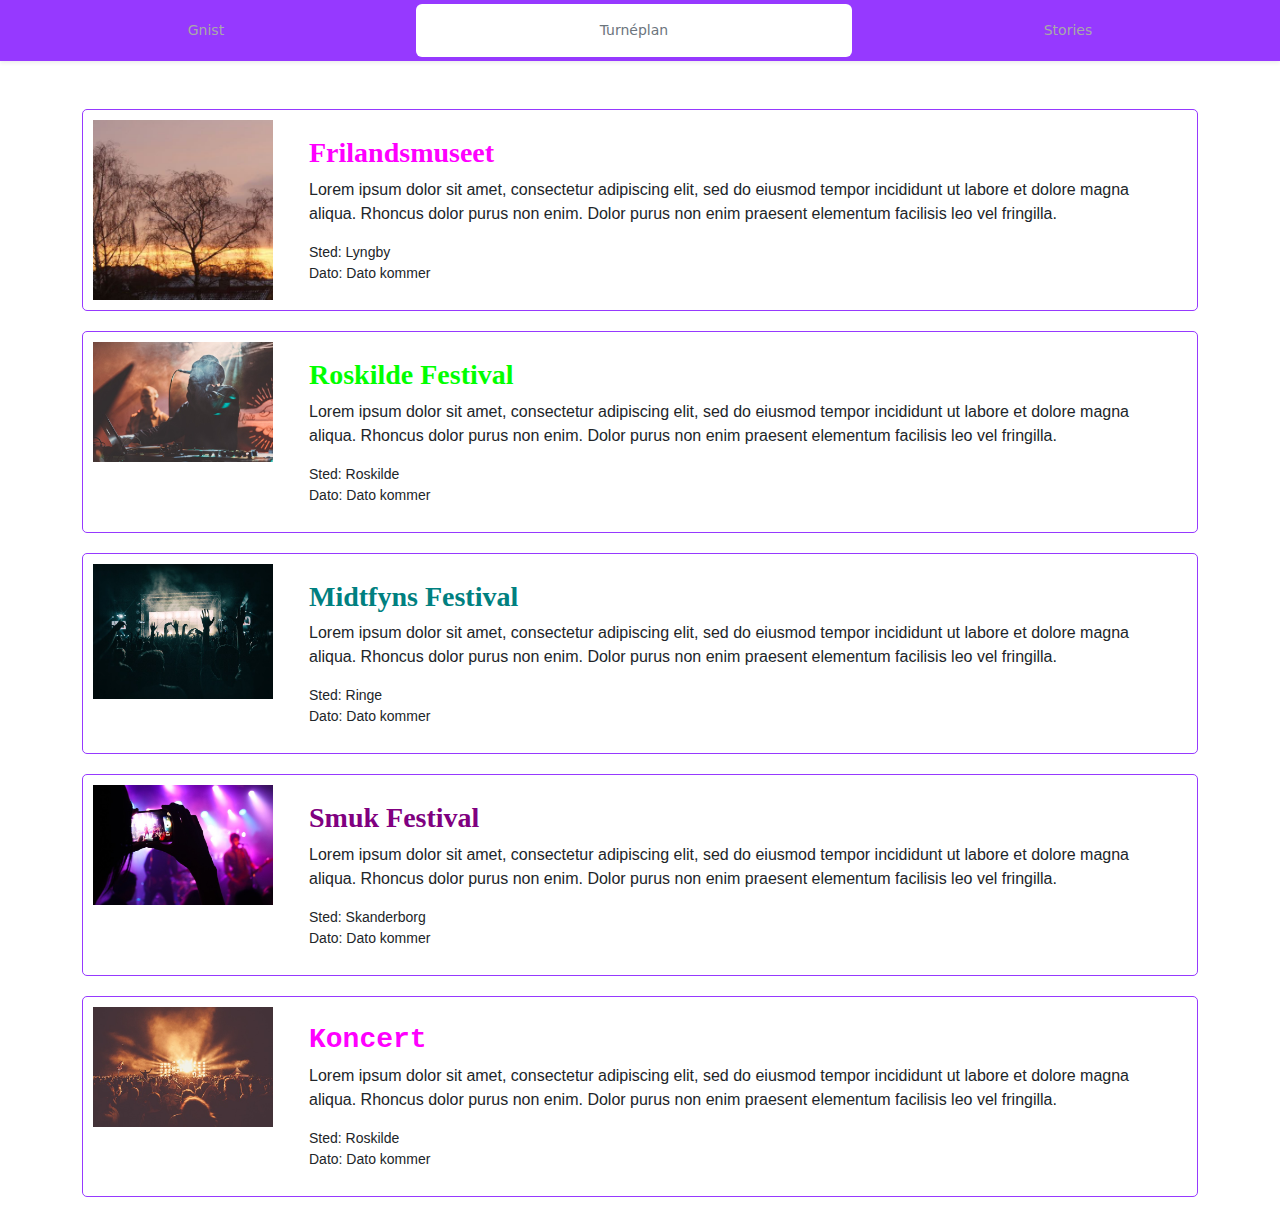
<file: calendar.htm>
<!DOCTYPE html>
<html lang="en">
<head>
    <meta charset="UTF-8">
    <meta name="description" content="Events og samarbejde på tværs">
    <meta name="keywords" content="events, samarbejde, tec, erhverv, erhvervsuddannelse, uddannelse, lærling, ung">
    <meta name="author" content="TEC">
    <meta name="viewport" content="width=device-width, initial-scale=1.0">

    <link href="https://cdn.jsdelivr.net/npm/bootstrap@5.2.3/dist/css/bootstrap.min.css" rel="stylesheet">
    <link href="css/coolstyle.css" rel="stylesheet">
    <link href="css/navbar.css" rel="stylesheet">
    <link href="css/calendar.css" rel="stylesheet">


    <title>Kalender</title>

</head>
<body onload="init()">
     <ul class="nav nav-pills nav-fill gap-2 p-1 small shadow-sm" id="pillNav2" role="tablist">
        <li class="nav-item" role="presentation">
            <button class="nav-link" id="home-tab2" data-bs-toggle="tab" type="button" role="tab" aria-selected="false"><a href="index.html" class="nav-link">Gnist</a></button>
        </li>
        <li class="nav-item" role="presentation">
            <button class="nav-link active" id="calendar-tab2" data-bs-toggle="tab" type="button" role="tab" aria-selected="true"><a href="calendar.htm" class="nav-link active">Turnéplan</a></button>
        </li>
        <li class="nav-item" role="presentation">
            <button class="nav-link" id="stories-tab2" data-bs-toggle="tab" type="button" role="tab" aria-selected="false"><a href="stories.htm" class="nav-link">Stories</a></button>
        </li>
    </ul>

    <br />
    <br />
    <div class="container" id="calendarContainer"></div>

    <script>
        function loadJSON(callback) {
            var xobj = new XMLHttpRequest();
            xobj.overrideMimeType("application/json");
            xobj.open('GET', 'data.json', true);
            xobj.onreadystatechange = function () {
                if (xobj.readyState == 4 && xobj.status == "200") {
                    callback(xobj.responseText);
                }
            };
            xobj.send(null);
        }

        function init() {
            loadJSON(function (response) {
                // Parse JSON string into object
                var jsonData = JSON.parse(response);

                // Get the container element where we want to display the data
                var calendarContainer = document.getElementById("calendarContainer");

                // Loop through the JSON data and create HTML elements to display it where item is child
                jsonData.forEach(function (item) {
                    var card = document.createElement('div'); //creating a new div element and assigning it a CSS class of 'card', used for styling purpose
                    card.classList.add('card');

                    //First column
                    var col1 = document.createElement('div');
                    col1.classList.add('col-md-2');
                    //The image
                    var imageContainer = document.createElement('div');
                    imageContainer.classList.add('image-container');
                    var image = document.createElement('img');
                    image.src = 'images/' + item.Picture;
                    image.alt = item.Text;
                    image.classList.add('img-fluid');
                    imageContainer.appendChild(image);
                    //imageContainer is a child to col1 and col1 is a child to card. Image is to be within the column 1 which is within the card, that holds two columns.
                    col1.appendChild(imageContainer);
                    card.appendChild(col1);

                    //Second column
                    var col2 = document.createElement('div');
                    col2.classList.add('col-md-8');

                    //Body for second column
                    var cardBody = document.createElement('div');
                    cardBody.classList.add('card-body');

                    //Title text
                    var title = document.createElement('h3');
                    title.classList.add('card-title');
                    title.style.color = item.TextColor;
                    title.style.fontFamily = item.TitleFont;
                    title.textContent = item.Text;
                    cardBody.appendChild(title);

                    //Explanation
                    var explanation = document.createElement('p');
                    explanation.classList.add('card-text');
                    explanation.textContent = item.Explanation;
                    cardBody.appendChild(explanation);

                    //Place and date
                    var details = document.createElement('div');
                    details.classList.add('place-text');
                    details.innerHTML = 'Sted: ' + item.Place + '<br /> Dato: ' + item.Date;
                    cardBody.appendChild(details);

                    col2.appendChild(cardBody);
                    card.appendChild(col2);

                    calendarContainer.appendChild(card);
                });
            });
        }
    </script>
</body>
</html>
</file>
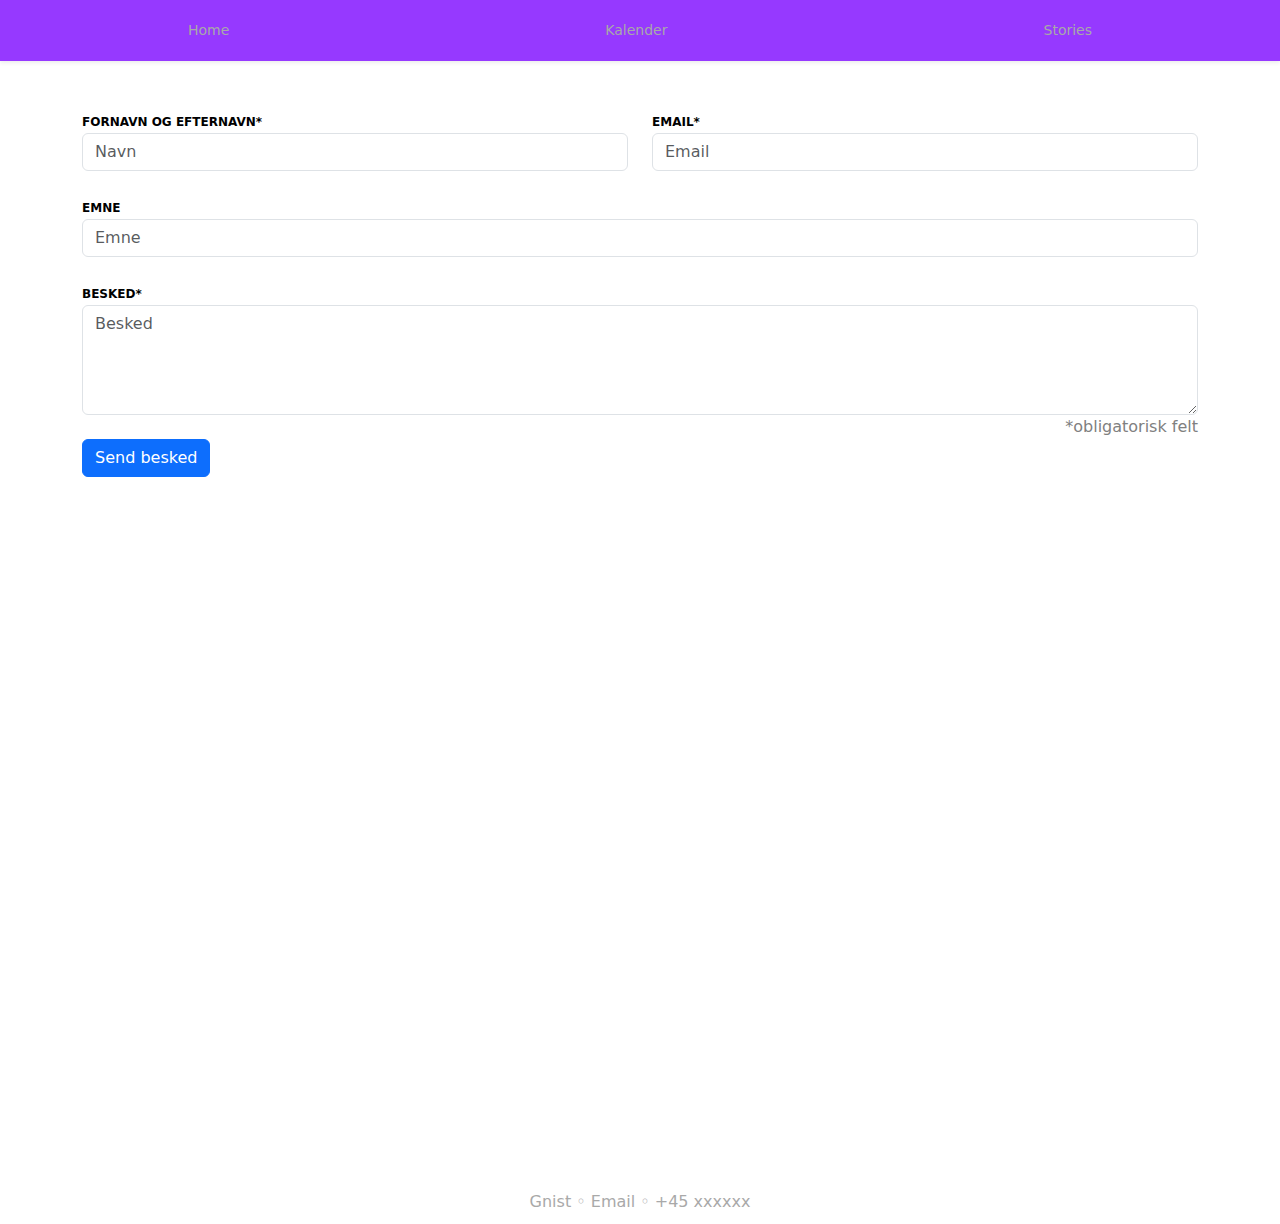
<file: contact.htm>
<!DOCTYPE html>
<html lang="da">
<head>
    <title>Kontakt</title>
    <meta charset="UTF-8">
    <meta name="description" content="Events og samarbejde på tværs">
    <meta name="keywords" content="events, samarbejde, tec, erhverv, erhvervsuddannelse, uddannelse, lærling, ung">
    <meta name="author" content="TEC">
    <meta name="viewport" content="width=device-width, initial-scale=1.0">
    <link href="https://cdn.jsdelivr.net/npm/bootstrap@5.2.3/dist/css/bootstrap.min.css" rel="stylesheet">
    <link href="css/coolstyle.css" rel="stylesheet">
    <link href="css/navbar.css" rel="stylesheet">


</head>
<body>
    <ul class="nav nav-pills nav-fill gap-2 p-1 small shadow-sm" id="pillNav2" role="tablist">
        <li class="nav-item" role="presentation">
            <button class="nav-link" id="home-tab2" data-bs-toggle="tab" type="button" role="tab" aria-selected="false"><a href="index.html" class="nav-link">Home</a></button>
        </li>
        <li class="nav-item" role="presentation">
            <button class="nav-link" id="calendar-tab2" data-bs-toggle="tab" type="button" role="tab" aria-selected="false"><a href="calendar.htm" class="nav-link">Kalender</a></button>
        </li>
        <li class="nav-item" role="presentation">
            <button class="nav-link" id="stories-tab2" data-bs-toggle="tab" type="button" role="tab" aria-selected="false"><a href="stories.htm" class="nav-link">Stories</a></button>
        </li>
    </ul>
      

<div class="container mt-5">
    <form method="POST" id="contactForm" name="contactForm" class="contactForm">
        <div class="row">
        <div class="col-md-6">
        <div class="form-group">
        <label class="label" for="name">Fornavn og Efternavn*</label>
        <input type="text" class="form-control" name="name" id="name" placeholder="Navn" required="required">
        <br>
        </div>
        </div>

        <div class="col-md-6">
        <div class="form-group">
        <label class="label" for="email">Email*</label>
        <input type="email" class="form-control" name="email" id="email" placeholder="Email" required="required">
        <br>
        </div>
        </div>

        <div class="col-md-12">
        <div class="form-group">
        <label class="label" for="subject">Emne</label>
        <input type="text" class="form-control" name="subject" id="subject" placeholder="Emne">
        <br>
        </div>
        </div>

        <div class="col-md-12">
        <div class="form-group">
        <label class="label" for="#">Besked*</label>
        <textarea name="message" class="form-control" id="message" cols="30" rows="4" placeholder="Besked" required="required"></textarea>
        <div style="color: gray; text-align: right;">*obligatorisk felt</div>
        </div>
        </div>
        <div class="col-md-12">
        <div class="form-group">
        <input type="submit" value="Send besked" class="btn btn-primary">
        <div class="submitting"></div>
        </div>
        </div>
        </div>
        </form>
<br><br>
<center>
    <div style="width: 100%"><iframe width="100%" height="600" frameborder="0" scrolling="no" marginheight="0" marginwidth="0" src="https://maps.google.com/maps?width=100%25&amp;height=600&amp;hl=en&amp;q=Telegrafvej%209+(Tec)&amp;t=&amp;z=14&amp;ie=UTF8&amp;iwloc=B&amp;output=embed"><a href="https://www.gps.ie/">gps vehicle tracker</a></iframe></div>
</center>
<br><br>
<div class="footer">
    Gnist ◦ <a href="mailto:">Email</a> ◦ <a href="tel:+45 xxxxxx">+45 xxxxxx</a>
</div>
</body>
</html>
</file>
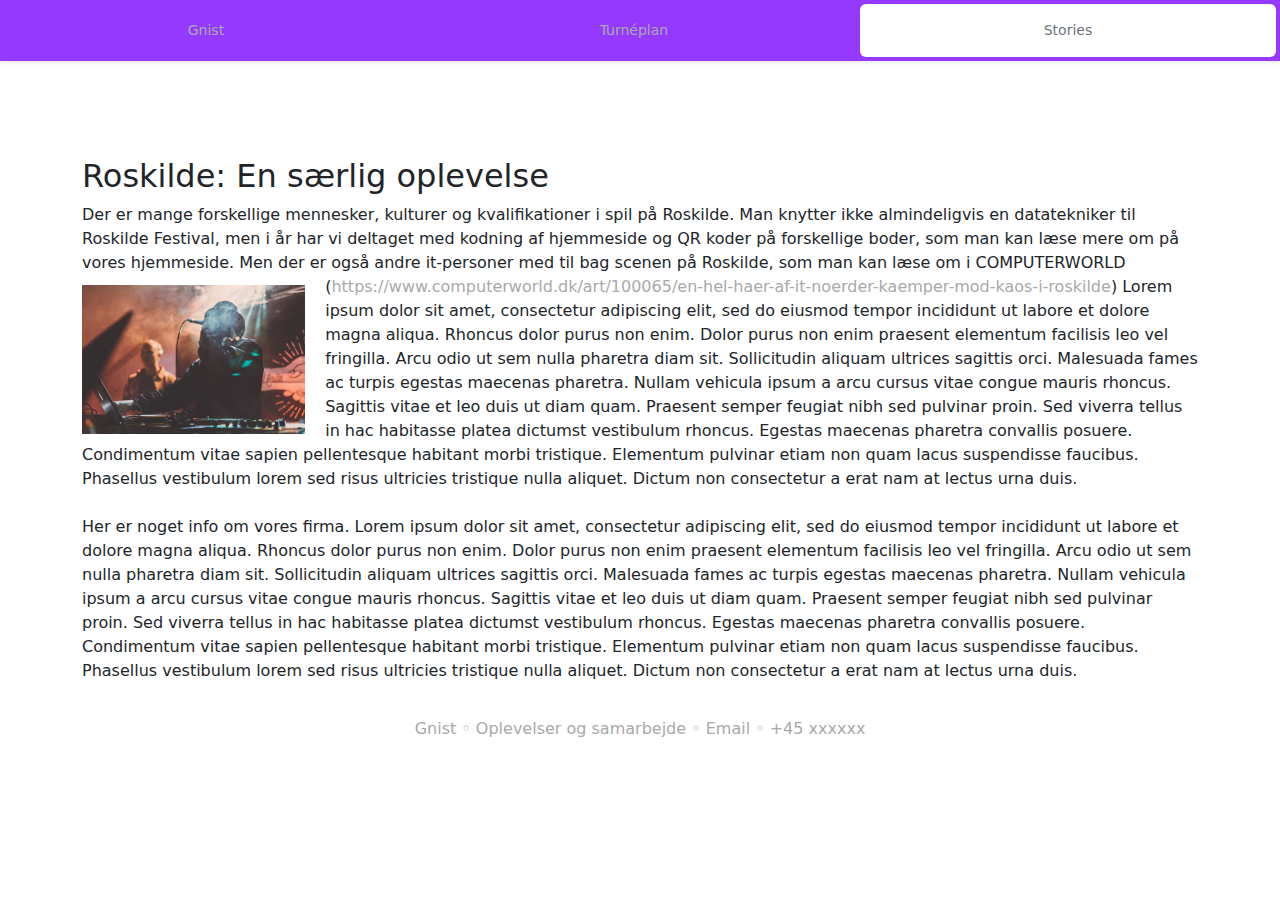
<file: stories.htm>
<!DOCTYPE html>
<html lang="da">
<head>
    <title>Stories</title>
    <meta charset="UTF-8">
    <meta name="description" content="Events og samarbejde på tværs">
    <meta name="keywords" content="events, samarbejde, tec, erhverv, erhvervsuddannelse, uddannelse, lærling, ung">
    <meta name="author" content="TEC">
    <meta name="viewport" content="width=device-width, initial-scale=1.0">

    <link href="https://cdn.jsdelivr.net/npm/bootstrap@5.2.3/dist/css/bootstrap.min.css" rel="stylesheet">
    <link href="css/coolstyle.css" rel="stylesheet">
    <link href="css/navbar.css" rel="stylesheet">
    <style>
        img {
            float: left;
            margin-right: 20px;
            margin-top: 10px;
            width: 20%;
        }
    </style>

</head>
<body>
    <ul class="nav nav-pills nav-fill gap-2 p-1 small shadow-sm" id="pillNav2" role="tablist">
        <li class="nav-item" role="presentation">
            <button class="nav-link" id="home-tab2" data-bs-toggle="tab" type="button" role="tab" aria-selected="false"><a href="index.html" class="nav-link">Gnist</a></button>
        </li>
        <li class="nav-item" role="presentation">
            <button class="nav-link" id="calendar-tab2" data-bs-toggle="tab" type="button" role="tab" aria-selected="false"><a href="calendar.htm" class="nav-link">Turnéplan</a></button>
        </li>
        <li class="nav-item" role="presentation">
            <button class="nav-link active" id="stories-tab2" data-bs-toggle="tab" type="button" role="tab" aria-selected="true"><a href="stories.htm" class="nav-link active">Stories</a></button>
        </li>
    </ul>

<div class="container mt-5">
<br>
<br>
<h2>Roskilde: En særlig oplevelse</h2>
<div>
    Der er mange forskellige mennesker, kulturer og kvalifikationer i spil på Roskilde. Man knytter ikke almindeligvis en datatekniker til
    Roskilde Festival, men i år har vi deltaget med kodning af hjemmeside og QR koder på forskellige boder, som man kan læse mere om på vores
    hjemmeside. Men der er også andre it-personer med til bag scenen på Roskilde, som man kan læse om i 
    COMPUTERWORLD (<a href="https://www.computerworld.dk/art/100065/en-hel-haer-af-it-noerder-kaemper-mod-kaos-i-roskilde" target="_blank">https://www.computerworld.dk/art/100065/en-hel-haer-af-it-noerder-kaemper-mod-kaos-i-roskilde</a>)
    <img src="images/smoke.jpg"/>Lorem ipsum dolor sit amet, consectetur adipiscing elit, sed do eiusmod tempor incididunt ut labore et dolore magna aliqua.
    Rhoncus dolor purus non enim. Dolor purus non enim praesent elementum facilisis leo vel fringilla. Arcu odio ut sem nulla pharetra diam sit.
    Sollicitudin aliquam ultrices sagittis orci. Malesuada fames ac turpis egestas maecenas pharetra.
    Nullam vehicula ipsum a arcu cursus vitae congue mauris rhoncus. Sagittis vitae et leo duis ut diam quam.
    Praesent semper feugiat nibh sed pulvinar proin. Sed viverra tellus in hac habitasse platea dictumst vestibulum rhoncus.
    Egestas maecenas pharetra convallis posuere. Condimentum vitae sapien pellentesque habitant morbi tristique.
    Elementum pulvinar etiam non quam lacus suspendisse faucibus. Phasellus vestibulum lorem sed risus ultricies tristique nulla aliquet.
    Dictum non consectetur a erat nam at lectus urna duis.<br><br>

    Her er noget info om vores firma. Lorem ipsum dolor sit amet, consectetur adipiscing elit, sed do eiusmod tempor incididunt ut labore et dolore magna aliqua.
    Rhoncus dolor purus non enim. Dolor purus non enim praesent elementum facilisis leo vel fringilla. Arcu odio ut sem nulla pharetra diam sit.
    Sollicitudin aliquam ultrices sagittis orci. Malesuada fames ac turpis egestas maecenas pharetra.
    Nullam vehicula ipsum a arcu cursus vitae congue mauris rhoncus. Sagittis vitae et leo duis ut diam quam.
    Praesent semper feugiat nibh sed pulvinar proin. Sed viverra tellus in hac habitasse platea dictumst vestibulum rhoncus.
    Egestas maecenas pharetra convallis posuere. Condimentum vitae sapien pellentesque habitant morbi tristique.
    Elementum pulvinar etiam non quam lacus suspendisse faucibus. Phasellus vestibulum lorem sed risus ultricies tristique nulla aliquet.
    Dictum non consectetur a erat nam at lectus urna duis.<br><br>
</div>

</div>
<div class="footer">
    Gnist ◦ Oplevelser og samarbejde ◦ <a href="mailto:">Email</a> ◦ <a href="tel:+45 xxxxxx">+45 xxxxxx</a>
</div>
</body>
</html>
</file>
<file: css/coolstyle.css>
div.footer {
    position:relative;
    vertical-align: bottom;
    text-align: center;
    text-decoration: none;
    color: darkgray;
    padding: 10px;
  }
  a:link {
    color: darkgray;
    background-color: transparent;
    text-decoration: none;
  }
  
  a:hover {
      color: black;
    background-color: transparent;
  }
  
  a:active {
    color: black;
    background-color: transparent;
    text-decoration: none;
  }

        .contactForm .label {
            color: #000;
            text-transform: uppercase;
            font-size: 12px;
            font-weight: 600;
        }

        .mapouter {
            position: relative;
            text-align: right;
            width: 100%;
            height: 100%;
        }

        .gmap_canvas {
            overflow: hidden;
            background: none !important;
            width: 100%;
            height: 100%;
        }

        .gmap_iframe {
            width: 100% !important;
            height: 100% !important;
        }
</file>
<file: css/navbar.css>
ul.nav.nav-pills.nav-fill.gap-2.p-1.small.shadow-sm {
    background-color: #9639ff;
    --bs-nav-link-color: var(--bs-white);
    --bs-nav-link-hover-color: var(--bs-black);
    --bs-nav-pills-link-active-color: var(--bs-gray);
    --bs-nav-pills-link-active-bg: var(--bs-white);
}
</file>
<file: css/calendar.css>
.image-container img {
    max-width: 100%;
    height: auto;
}

.card-title {
    font-weight: bold;
}

.card-text {
    font-family: Arial, Helvetica;
    font-size: 16px
}

.place-text {
    font-family: Arial, Helvetica;
    font-size: 14px
}

.card {
    margin-bottom: 20px;
    border: 1px solid #9639ff;
    border-radius: 5px;
    display: flex;
    flex-direction: row;
}

.col-md-2,
.col-md-8 {
    flex: 1;
    padding: 10px;
}

.col-md-2 {
    max-width: 200px; /* Adjust the width of the image column as needed */
}

@media (max-width: 600px) {
    .card {
        flex-direction: column; /* Display columns vertically on smaller screens */
    }

    .col-md-2,
    .col-md-8 {
        flex: none; /* Override flex to ensure each column takes full width on smaller screens */
        max-width: 100%; /* Ensure columns take full width on smaller screens */
    }
}
</file>
